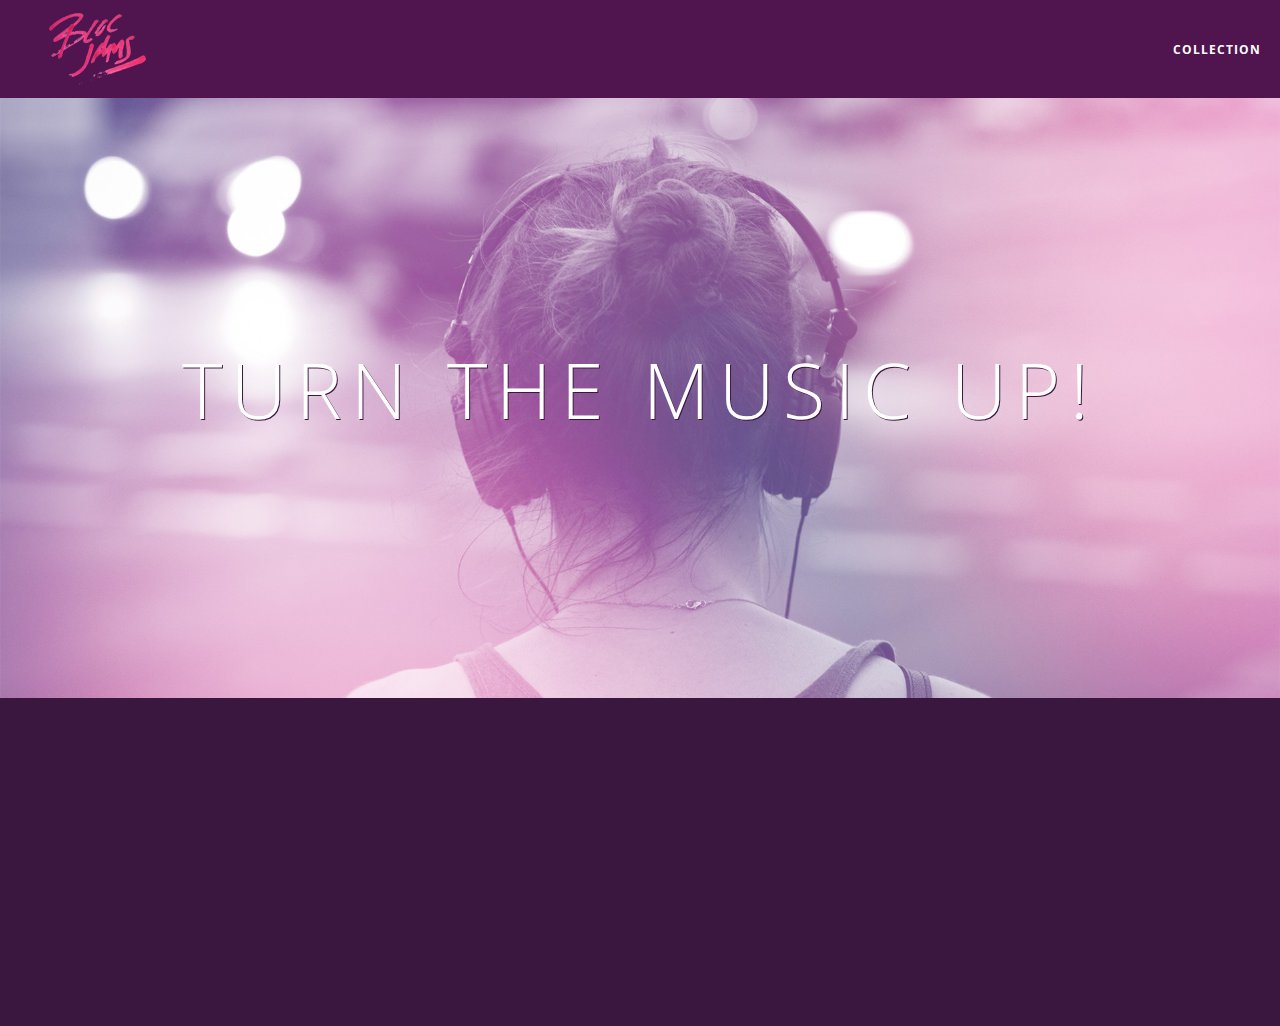
<file: index.html>
<!DOCTYPE html>
 <html>
     <head>
        <title>Bloc Jams</title>
         <meta name="viewport" content="width=device-width, initial-scale=1">
        <link rel="stylesheet" type="text/css" href="https://fonts.googleapis.com/css?family=Open+Sans:400,800,600,700,300">
        <link rel="stylesheet" type="text/css" href="https://code.ionicframework.com/ionicons/2.0.1/css/ionicons.min.css">
        <link rel="stylesheet" type="text/css" href="styles/normalize.css">
        <link rel="stylesheet" type="text/css" href="styles/main.css">
        <link rel="stylesheet" type="text/css" href="styles/landing.css">
     </head>
     <body class="landing">
        <nav class="navbar"> <!-- nav bar -->
             <a href="index.html" class="logo">
             <img src="assets/images/bloc_jams_logo.png" alt="bloc jams logo">
         </a>
         <div class="links-container">
             <a href="collection.html" class="navbar-link">collection</a>
         </div>
        </nav>
        <section class="hero-content">  <!-- hero content -->
             <h1 class="hero-title">Turn the music up!</h1>
         </section>
          <section class="selling-points container clearfix"> <!-- selling points -->
             <div class="point column third">
                 <span class="ion-music-note"></span>
                 <h5 class="point-title">Choose your music</h5>
                 <p class="point-description">The world is full of music; why should you have to listen to music that someone else chose?</p>
             </div>
             <div class="point column third">
                 <span class="ion-radio-waves"></span>
                 <h5 class="point-title">Unlimited, streaming, ad-free</h5>
                 <p class="point-description">No arbitrary limits. No distractions.</p>
             </div>
              <div class="point column third">
                 <span class="ion-iphone"></span>
                 <h5 class="point-title">Mobile enabled</h5>
                 <p class="point-description">Listen to your music on the go. This streaming service is available on all mobile platforms.</p>
             </div>
         </section>
         <script src="https://code.jquery.com/jquery-2.1.3.min.js"></script>
         <script src="scripts/utilities.js"></script>
         <script src="scripts/landing.js"></script>
     </body>
 </html>
</file>
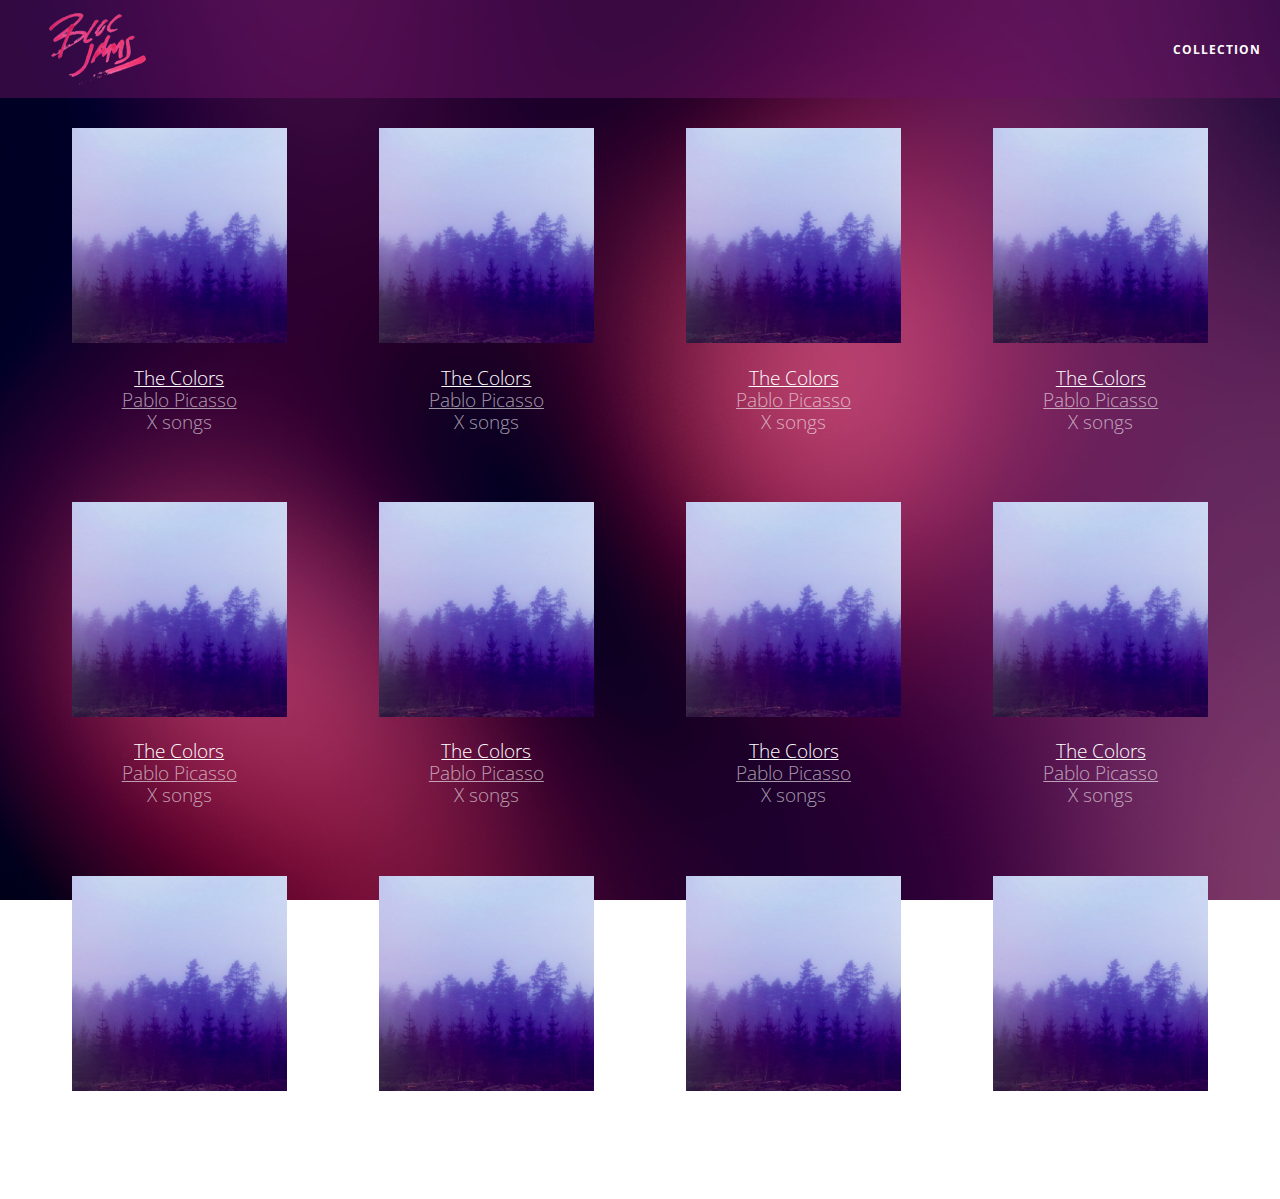
<file: collection.html>
<!DOCTYPE html>
 <html>
     <head>
         <title>Bloc Jams</title>
         <meta name="viewport" content="width=device-width, initial-scale=1">
         <link rel="stylesheet" type="text/css" href="https://fonts.googleapis.com/css?family=Open+Sans:400,800,600,700,300">
         <link rel="stylesheet" type="text/css" href="https://code.ionicframework.com/ionicons/2.0.1/css/ionicons.min.css">
         <link rel="stylesheet" type="text/css" href="styles/normalize.css">
         <link rel="stylesheet" type="text/css" href="styles/main.css">
         <link rel="stylesheet" type="text/css" href="styles/collection.css">
     </head>
     <body class="collection">
         <nav class="navbar"> <!-- nav bar -->
             <a href="index.html" class="logo">
                 <img src="assets/images/bloc_jams_logo.png" alt="bloc jams logo">
             </a>
             <div class="links-container">
                 <a href="collection.html" class="navbar-link">collection</a>
             </div>
         </nav>
          
     <section class="album-covers container clearfix">
        
     </section>
     <script src="https://code.jquery.com/jquery-2.1.3.min.js"></script>
     <script src="scripts/collection.js"></script>
     </body>
 </html>
</file>
<file: styles/main.css>
*, *::before, *::after {
     -moz-box-sizing: border-box;
     -webkit-box-sizing: border-box;
     box-sizing: border-box;
 }

html {
     height: 100%; /* makes sure our HTML takes up 100% of the browser window */
     font-size: 100%;
 }
 
 body {
     font-family: 'Open Sans'; /* sets our font to the "Open Sans" typeface */
     color: white;             /* sets the text color to white */
     min-height: 100%;         /* says the height of the body must be, at minimum, 100% of the window */
 }
 
 body.landing {
     background-color: rgb(58,23,63); /* sets the background color to an RGB value (see below) */
 }

 .navbar {
     position: relative;
     padding: 0.5rem;
     background-color: rgba(101,18,95,0.5);
     z-index: 1;
 }
 
 .navbar .logo {
     position: relative; /* positioning will be explained in a resource */
     left: 2rem;
     cursor: pointer;  /* produces the finger-pointer icon when you hover over the logo */
 }
 
 .navbar .links-container {
     display: table;
     position: absolute;
     top: 0;
     right: 0;
     height: 100px;
     color: white;
     /* #3 */
     text-decoration: none;
 }
 
 .links-container .navbar-link {
     display: table-cell;
     position: relative;
     height: 100%;
     padding-left: 1rem;
     padding-right: 1rem;
     /* #4 */
     vertical-align: middle;
     color: white;
     font-size: 0.625rem;
     letter-spacing: 0.05rem;
     font-weight: 700;
     text-transform: uppercase;
     /* #3 */
     text-decoration: none;
     cursor: pointer;
 }
 
   /* #5 */
 .links-container .navbar-link:hover {
     color: rgb(233,50,117);
 }

.hero-content {
     position: relative; /* positioning will be explained in a resource */
     min-height: 600px;  /* hero content element must be _at least_ 600 pixels */
     background-image: url(../assets/images/bloc_jams_bg.jpg);
     background-repeat: no-repeat;
     background-position: center center;
     background-size: cover;
 }

.hero-content .hero-title {
     position: absolute;             /* positioning will be explained in a resource */
     top: 40%;                       /* positioning will be explained in a resource */
     -webkit-transform: translateY(-50%);
     -moz-transform: translateY(-50%);
     -ms-transform: translateY(-50%);
     transform: translateY(-50%);
     width: 100%;                    /* makes sure the title inhabits the full width of its container */
     text-align: center;             /* aligns text in the horizontal center of the element */
     font-size: 4rem;                /* specifies the size of the font in root em units */
     font-weight: 300;               /* makes the font thinner or lighter weight */
     text-transform: uppercase;      /* transforms the text to be all uppercase lettering */
     letter-spacing: 0.5rem;         /* puts 0.5 root ems worth of space between each letter */
     text-shadow: 1px 1px 0px rgb(58,23,63); /* creates a shadow underneath the text for readability over the image */
 }

.selling-points {
     position: relative;
     display: table;
     width: 100%;
     -webkit-box-sizing: border-box;
     -moz-box-sizing: border-box;
     box-sizing: border-box; /* we'll explain this in a resource */
 }
 
 .point {
     display: table-cell;
     position: relative;
     width: 33.3%;
     padding: 2rem;
     text-align: center;
 }
 
 .point .point-title {
     font-size: 1.25rem;
 }
 
 .ion-music-note,
 .ion-radio-waves,
 .ion-iphone {
     color: rgb(233,50,117);
     font-size: 5rem;
 }

  .container {
     margin: 0 auto;
     max-width: 64rem;
 }
 
 .container.narrow {
     max-width: 56rem;
 }

 /* Medium and small screens (640px) */
 @media (min-width: 640px) {
  html { font-size: 112%; }
 }
 
 /* Large screens (1024px) */
 @media (min-width: 1024px) {
   html { font-size: 120%; }
 
     .column {
         float: left;
         padding-left: 1rem;
         padding-right: 1rem;
     }
     .column.full { width: 100%; }
     .column.two-thirds { width: 66.7%; }
     .column.half { width: 50%; }
     .column.third { width: 33.3%; }
     .column.fourth { width: 25%; }
     .column.flow-opposite { float: right; }  
}

...
.clearfix::before,
.clearfix::after {
   content: " ";
   display: table;
}

.clearfix::after {
   clear: both;
}
</file>
<file: styles/landing.css>
body.landing {
     background-color: rgb(58,23,63);
 }
 
 .hero-content {
     position: relative;
     min-height: 600px;
     background-image: url(../assets/images/bloc_jams_bg.jpg);
     background-repeat: no-repeat;
     background-position: center center;
     background-size: cover;
 }
 
 .hero-content .hero-title {
     position: absolute;
     top: 40%;
     -webkit-transform: translateY(-50%);
     -moz-transform: translateY(-50%);
     transform: translateY(-50%);
     width: 100%;
     text-align: center;
     font-size: 4rem;
     font-weight: 300;
     text-transform: uppercase;
     letter-spacing: 0.5rem;
     text-shadow: 1px 1px 0px rgb(58,23,63);
 }
 
 .selling-points {
     position: relative;
 }
 
 .point {
     position: relative;
     padding: 2rem;
     text-align: center;
     opacity: 0;
     -webkit-transform: scaleX(0.9) translateY(3rem);
     -moz-transform: scaleX(0.9) translateY(3rem);
     transform: scaleX(0.9) translateY(3rem);
     -webkit-transition: all 0.25s ease-in-out;
     -moz-transition: all 0.25s ease-in-out;
     transition: all 0.25s ease-in-out;
     -webkit-transition-delay: 0.2s;
     -moz-transition-delay: 0.2s;
     transition-delay: 0.2s;
 }
 
 .point .point-title {
     font-size: 1.25rem;
 }
 
 .ion-music-note,
 .ion-radio-waves,
 .ion-iphone {
     color: rgb(233,50,117);
     font-size: 5rem;
 }
</file>
<file: styles/collection.css>
body.collection {
     background-image: url(../assets/images/blurred_backgrounds/blur_bg_2.jpg);
     background-repeat: no-repeat;
     background-attachment: fixed;
     background-position: center center;
     background-size: cover;
 }
 
 .album-covers {
     position: relative;
 }
 
 .collection-album-container {
     position: relative;
     margin-top: 30px;
     margin-bottom: 20px;
     text-align: center;
 }
 
 .collection-album-container .caption {
     margin-top: 10px;
 }
 
 .collection-album-container .caption p {
     font-size: 1rem;
     font-weight: 300;
     color: rgba(255, 255, 255, 0.6);
 }
 
 .collection-album-container .caption p a {
     color: rgba(255, 255, 255, 0.6);
 }
 
 .collection-album-container .caption p a.album-name {
     color: white;
 }
 
 .collection-album-container img {
     width: 80%;
 }
</file>
